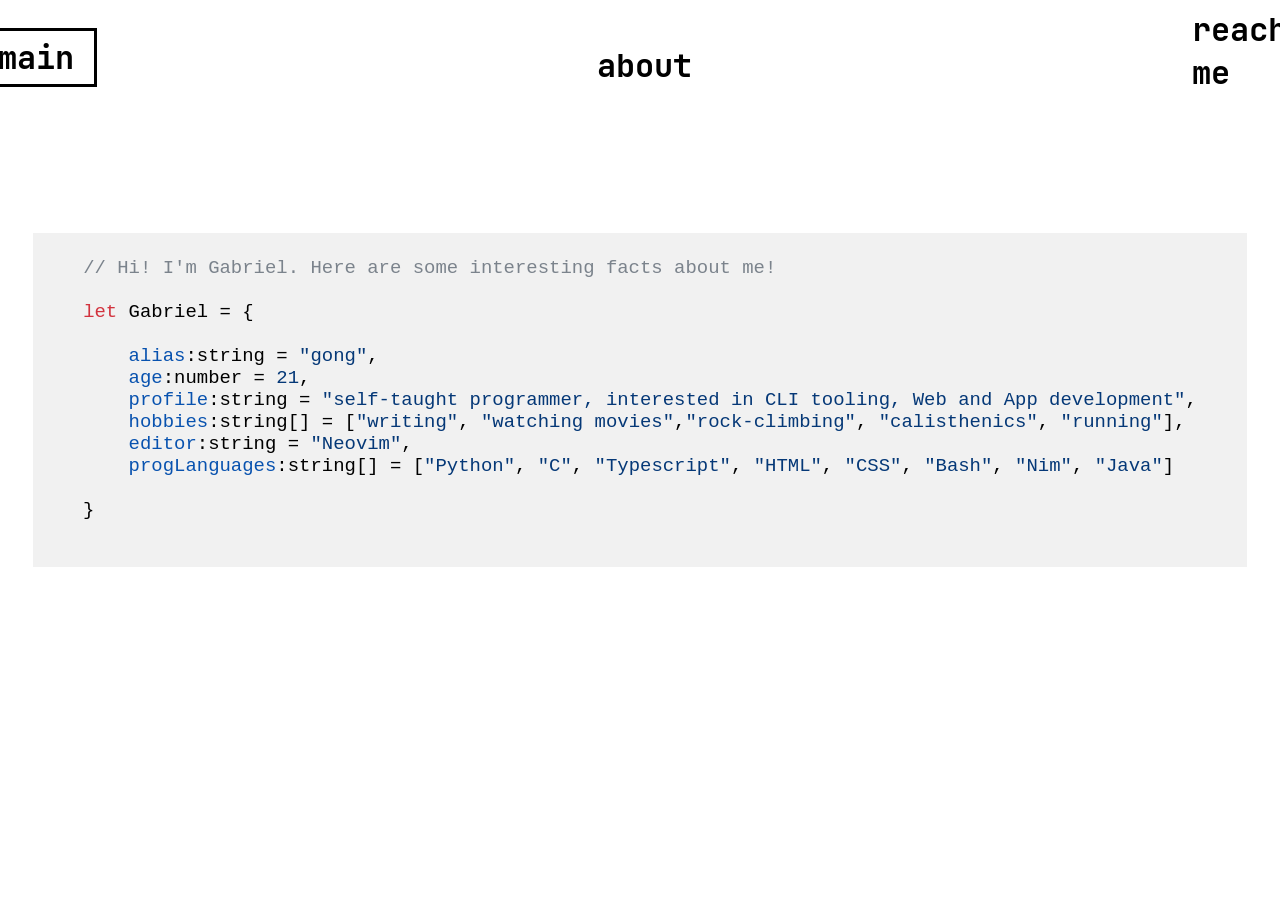
<file: archive/personal-site-v1/index.html>
<!-- main page on webpage startup -->

<!doctype html>
<html>
    <head>
        <meta charset="utf-8"/>
        <meta name="viewport" content="width=device-width, initial-scale=1.0"> <!-- indicates how mobile devices should render the web page -->
        <title>~/gong</title>
        <link href="css/main.css" rel="stylesheet"/>
    </head>
    <body>
        <div class="container">
            <h1 id="mainLink" class="item-mainLink"><a href="index.html">main</a><h1>
            <h1 id="aboutLink" class="item-aboutLink"><a href="about.html">about</a></h1>
            <h1 id="contactLink" class="item-contactLink"><a href="contact.html">reach-me</h1>
        </div>
        <div class="mainContainer">
            <div class="item-codeBlock">
                <pre>
    <span class="comments">// Hi! I'm Gabriel. Here are some interesting facts about me!</span>

    <span class="reserved-word">let</span> Gabriel = {

        <span class="user-defined">alias</span>:string = <span class="user-defined-values">"gong"</span>,
        <span class="user-defined">age</span>:number = <span class="user-defined-values">21</span>,
        <span class="user-defined">profile</span>:string = <span class="user-defined-values">"self-taught programmer, interested in CLI tooling, Web and App development"</span>,    
        <span class="user-defined">hobbies</span>:string[] = [<span class="user-defined-values">"writing"</span>, <span class="user-defined-values">"watching movies"</span>,<span class="user-defined-values">"rock-climbing"</span>, <span class="user-defined-values">"calisthenics"</span>, <span class="user-defined-values">"running"</span>],   
        <span class="user-defined">editor</span>:string = <span class="user-defined-values">"Neovim"</span>,   
        <span class="user-defined">progLanguages</span>:string[] = [<span class="user-defined-values">"Python"</span>, <span class="user-defined-values">"C"</span>, <span class="user-defined-values">"Typescript"</span>, <span class="user-defined-values">"HTML"</span>, <span class="user-defined-values">"CSS"</span>, <span class="user-defined-values">"Bash"</span>, <span class="user-defined-values">"Nim"</span>, <span class="user-defined-values">"Java"</span>]   

    }
                </pre>
            </div>
        </div>
    </body>
    <script src="ts/main.js"></script>
</html>
</file>
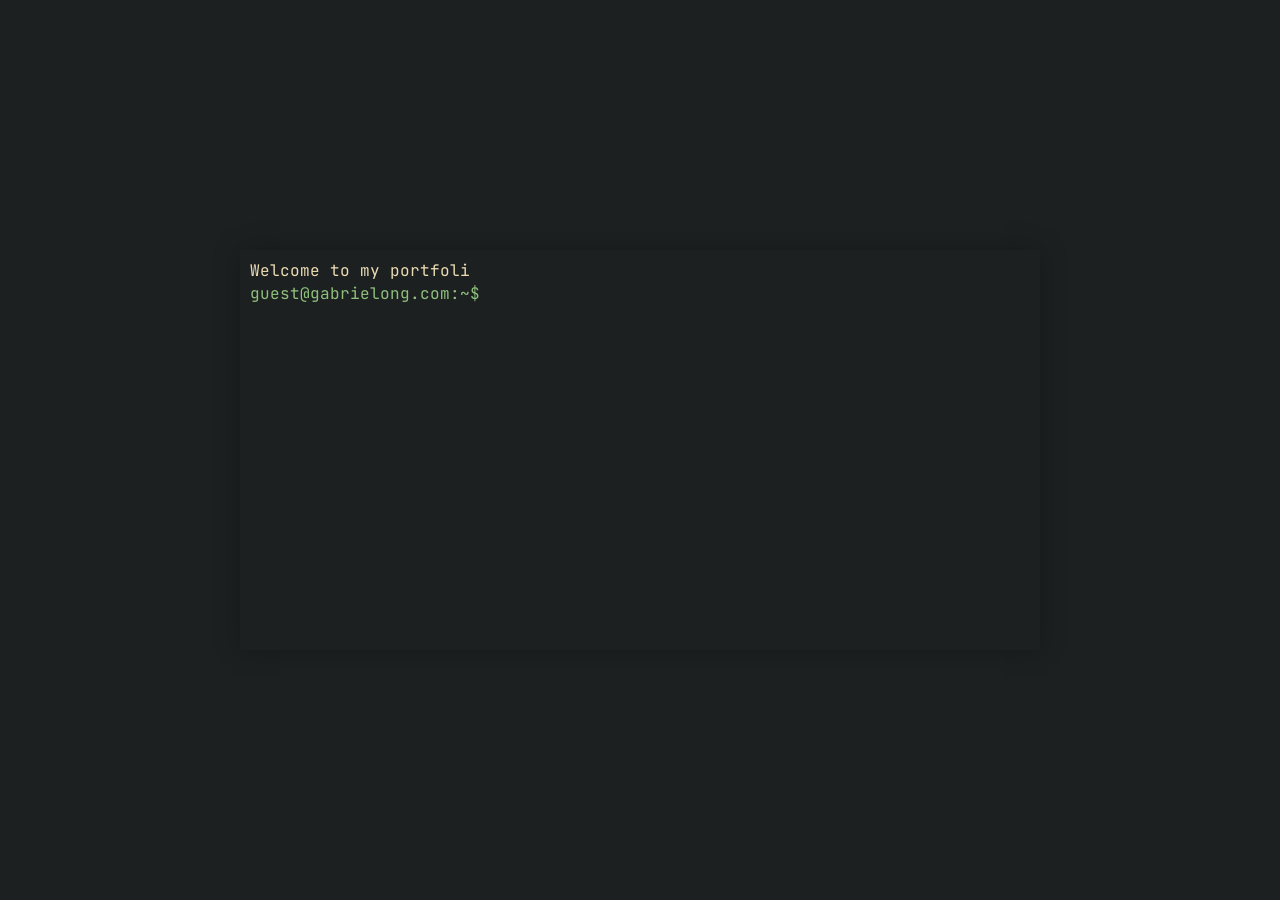
<file: archive/personal-site-v10/index.html>
<!DOCTYPE html>
<html lang="en">
<head>
    <meta charset="UTF-8">
    <meta name="viewport" content="width=device-width, initial-scale=1.0">
    <title>GABRIEL ONG</title>
    <link rel="preconnect" href="https://fonts.googleapis.com">
    <link rel="preconnect" href="https://fonts.gstatic.com" crossorigin>
    <link href="https://fonts.googleapis.com/css2?family=JetBrains+Mono&display=swap" rel="stylesheet">
    <link rel="stylesheet" href="style.css">
    <link rel="shortcut icon" href="./asset/blob.ico" type="image/x-icon">
</head>
<body>
    <div id="terminal">
        <div id="output"></div>
        <div class="prompt-line">
            <span class="prompt">guest@gabrielong.com:~$</span>
            <input type="text" id="command-input" autofocus>
        </div>
    </div>
    <script src="script.js"></script>
</body>
</html>
</file>
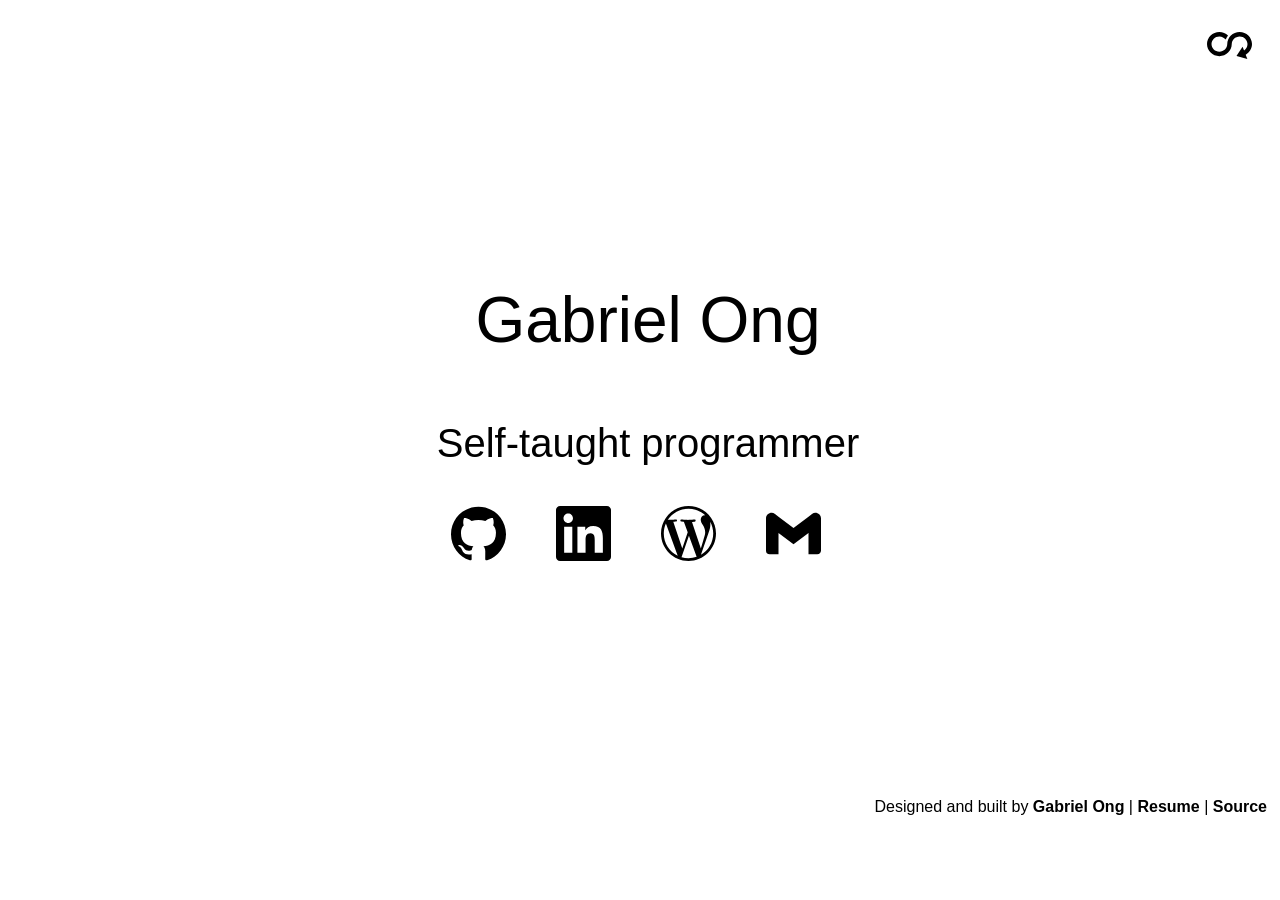
<file: archive/personal-site-v2/index.html>
<!doctype HTML>
<html>
    <head>
        <title>Gabriel Ong</title>
        <link rel="stylesheet" href="main.css"/>
        <!-- get better HTML webpage favicon! -->
        <link rel="icon" type="image/x-icon" href="assets/turboGranny.png"/>
    </head>
    <body id="mainBody" class="lightMode">
        <div class="container-navbar">
            <div class="lightDarkMode">
                <img id="infinityButton" src="assets/infinity.svg" height="45px"/>
            </div>
        </div>
        <div class="container-overall">
            <div>
                <p id="my-name" class="header" data-alt-text="ガブリエル・オン">Gabriel Ong</p>
                <p id="my-description" class="description" data-alt-text="独学情報科学" onmouseover="changeDescription()" onmouseout="resetDescription()">Self-taught programmer</p>
            </div>
            <div class="container-main">
                <div class="item-github">
                    <a href="https://github.com/gongahkia"><img id="githubImg" src="assets/github.svg" height="55px"/></a>
                </div>
                <div class="item-linkedin">
                    <a href="https://www.linkedin.com/in/gabriel-zmong/"><img id="linkedinImg" src="assets/linkedin.svg" height="55px"/></a>
                </div>
                <div class="item-wordpress">
                    <a href="https://gongzm.wordpress.com"><img id="wordpressImg" src="assets/wordpress.svg" height=55px"/></a>
                </div>
                <div class="item-email">
                    <a href="mailto:gabrielzmong@gmail.com?subject=general%20enquiry"><img id="gmailImg" src="assets/gmail.svg" height="55px"/></a>
                </div>
            </div>
        </div>
        <div class="container-footer">
            <div class="credits">
                <p><a href="" id="my-japanese-is-bad" data-alt-text="">Designed and built by </a><b><a href="https://gongahkia.github.io/" id="my-credits-name" data-alt-text="ゴング">Gabriel Ong</a></b><a href="" id="my-japanese-is-good" data-alt-text="製"></a> | <b><a href="resume/gong-resume.pdf" id="my-credits-resume" data-alt-text="履歴書">Resume</a></b> | <b><a href="https://github.com/gongahkia/v2-personal-site" id="my-credits-github" data-alt-text="コード">Source</a></b></p>
            </div>
        </div>
    </body>
    <script src="ts/app.js"></script>
</html>
</file>
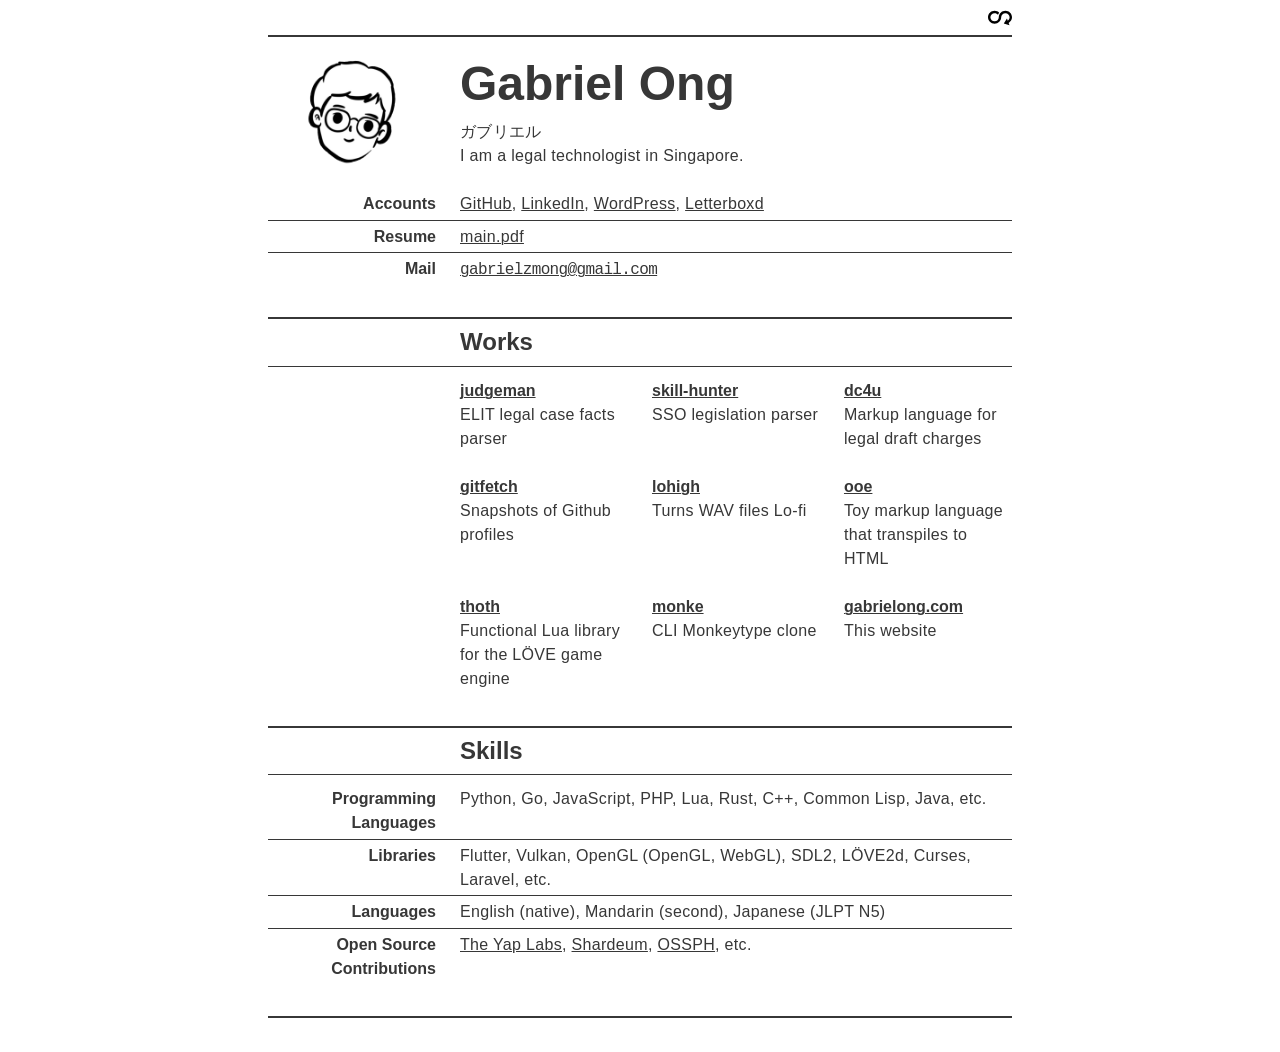
<file: archive/personal-site-v3/index.html>
<!-- 
font reference
  for the day when the referenced font url breaks
  https://github.com/kittykatattack/test/tree/master/fonts 
-->

<!-- document start -->

<!DOCTYPE html>
<html lang="en">
<head>
  <meta charset="utf-8">
  <meta name="description" content="Gabriel Ong is a legal technologist in Singapore">
  <meta name="viewport" content="width=device-width, initial-scale=1">
  <link preload="stylesheet" href="style.css" as="style">
  <link rel="stylesheet" href="style.css">
  <link rel="preload" href="https://res.hajimehoshi.com/fonts/SuisseIntl-Regular-WebXL.woff2" as="font" crossorigin="anonymous">
  <style>.thin-space:after{content:"\2006"}</style>
  <script src="script.js" defer></script>
  <title>gabrielong.com</title>
</head>
<body>

  <input type="button" id="dark-mode">
  <label for="dark-mode" id="">
    <img id="infinityButton" src="asset/infinity.svg" height="24" viewbox="0 -960 960 960" width="24"/>
  </label>

<!-- start of actual website -->

  <main>
    <article class="overallArticleTags">

    <!-- profile header -->

      <section class="title">
        <header>
          <h1>Gabriel Ong</h1>
          <p>ガブリエル</p>
          <p>I am a legal technologist in Singapore.</p>
        </header>
        <aside>
          <figure>
            <img src="asset/gong1.png" width="115" height="115" alt="Gabriel Ong" id="gongImage">
          </figure>
        </aside>
        <dl>
          <dt>Accounts</dt>
          <dd>
            <a href="https://github.com/gongahkia">GitHub</a>,
            <a href="https://www.linkedin.com/in/gabriel-zmong/">LinkedIn</a>,
            <a href="https://gongzm.wordpress.com/">WordPress</a>,
            <a href="https://letterboxd.com/gongtalksfilm/">Letterboxd</a>
          </dd>
          <dt>Resume</dt>
          <dd>
            <a href="https://github.com/gongahkia/resume/blob/main/output/main.pdf">main.pdf</a>
          </dd>
          <dt>Mail</dt>
          <dd>
            <a href="mailto:gabrielzmong@gmail.com"><code>gabrielzmong@gmail.com</code></a>
          </dd>
        </dl>
      </section>

    <!-- works (update as needed) -->

      <section class="works">
        <h2>Works</h2>
        <div class="grid-container">
          <div class="grid-item-1">
            <h3><a href="https://github.com/gongahkia/judgeman">judgeman</a></h3>
            <p>ELIT legal case facts parser</p>
          </div>
          <div class="grid-item-1">
            <h3><a href="https://github.com/gongahkia/skill-hunter">skill-hunter</a></h3>
            <p>SSO legislation parser</p>
          </div>
          <div class="grid-item-1">
            <h3><a href="https://github.com/gongahkia/dc4u">dc4u</a></h3>
            <p>Markup language for legal draft charges</p>
          </div>
          <div class="grid-item-1">
            <h3><a href="https://github.com/gongahkia/gitfetch">gitfetch</a></h3>
            <p>Snapshots of Github profiles</p>
          </div>
          <div class="grid-item-1">
            <h3><a href="https://github.com/gongahkia/lohigh">lohigh</a></h3>
            <p>Turns WAV files Lo-fi</p>
          </div>
          <div class="grid-item-1">
            <h3><a href="https://github.com/gongahkia/ooe">ooe</a></h3>
            <p>Toy markup language that transpiles to HTML</p>
          </div>
          <div class="grid-item-1">
            <h3><a href="https://github.com/gongahkia/thoth">thoth</a></h3>
            <p>Functional Lua library for the LÖVE game engine</p>
          </div>
          <div class="grid-item-1">
            <h3><a href="https://github.com/gongahkia/monke">monke</a></h3>
            <p>CLI Monkeytype clone</p>
          </div>
          <div class="grid-item-1">
            <h3><a href="https://github.com/gongahkia/gabrielong.com">gabrielong.com</a></h3>
            <p>This website</p>
          </div>
        </div>
      </section>

    <!-- skills -->

      <section class="skills">
        <h2>Skills</h2>
        <dl>
          <dt>Programming Languages</dt>
          <dd>
            Python, Go, JavaScript, PHP, Lua, Rust, C++, Common Lisp, Java, etc.
          </dd>
          <dt>Libraries</dt>
          <dd>
            Flutter, Vulkan, OpenGL (OpenGL, WebGL), SDL2, LÖVE2d, Curses, Laravel, etc.
          </dd>
          <dt>Languages</dt>
          <dd>
            English (native), Mandarin (second), Japanese (JLPT N5)
          </dd>
          <dt>Open Source Contributions</dt>
          <dd>
            <a href="https://github.com/The-Yap-Labs">The Yap Labs</a>, 
            <a href="https://github.com/shardeum/shardeum-docs">Shardeum</a>, 
            <a href="https://github.com/OSSPhilippines/personal-well-being-dashboard">OSSPH</a>, 
            etc.
          </dd>
        </dl>
      </section>

    </article>
  </main>
</body>
</html>
</file>
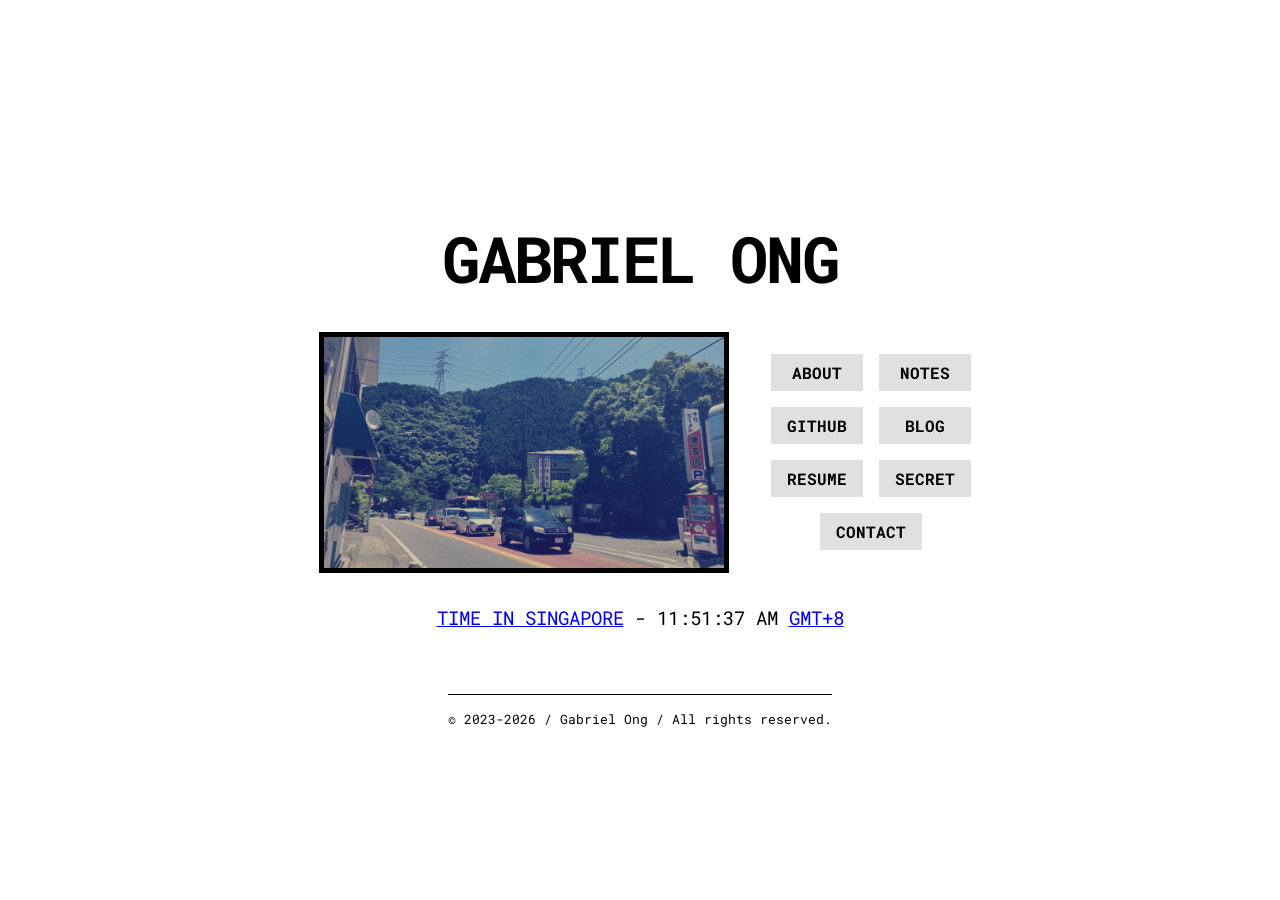
<file: archive/personal-site-v4/index.html>
<!DOCTYPE html>
<html lang="en">
<head>
  <meta charset="utf-8">
  <meta name="description" content="Gabriel Ong is a legal technologist in Singapore">
  <meta name="viewport" content="width=device-width, initial-scale=1">
  <title>GABRIEL ONG</title>
  <link rel="shortcut icon" href="./asset/icon/blob.ico" type="image/x-icon">
  <link rel="stylesheet" href="styles.css">
  <script src="script.js" defer></script>
</head>
<body>
  <div class="container vertical-center">
    <h1>GABRIEL ONG</h1>
    <div class="content-wrapper">
      <div class="image-links-container">
        <img src="./asset/place/mitake.jpg" alt="Gabriel Ong" id="profile-image">
        <div id="links">
          <a href="about.html">about</a>
          <a href="https://github.com/gongahkia/personal-wiki" target="_blank">notes</a>
          <a href="https://github.com/gongahkia" target="_blank">github</a>
          <a href="https://gongzm.wordpress.com/" target="_blank">blog</a>
          <a href="https://github.com/gongahkia/resume/blob/main/output/main.pdf" target="_blank">resume</a>
          <a href="secret.html">secret</a>
          <a href="contact.html">contact</a>
        </div>
      </div>
    </div>
    <p id="timezone">
      <a href="https://24timezones.com/world_directory/current_singapore_time.php" target="_blank">TIME IN SINGAPORE</a> - 
      <span id="time">0:00 PM</span>
      <a href="https://24timezones.com/time-zone/gmt+8" target="_blank">GMT+8</a>
    </p>
    <footer>
      <p>© 2023-<span id="current-year"></span> / Gabriel Ong / All rights reserved.</p>
    </footer>
  </div>
  <script src="script.js"></script>
</body>
</html>
</file>
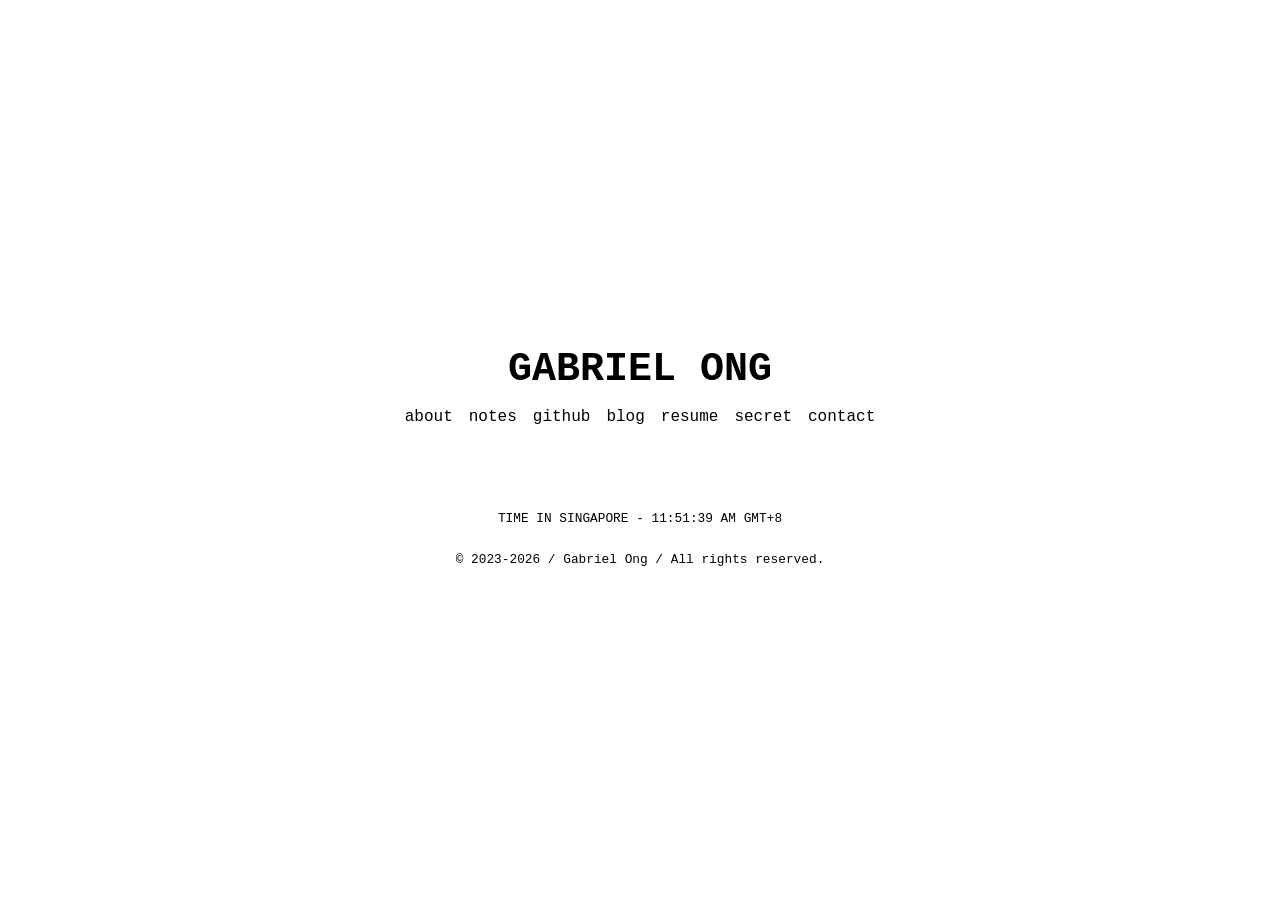
<file: archive/personal-site-v6/index.html>
<!DOCTYPE html>
<html lang="en">
<head>
    <meta charset="UTF-8">
    <meta name="description" content="Gabriel Ong is a legal technologist in Singapore">
    <meta name="viewport" content="width=device-width, initial-scale=1.0">
    <title>GABRIEL ONG</title>
    <link rel="shortcut icon" href="./asset/icon/blob.ico" type="image/x-icon">
    <link rel="stylesheet" href="styles.css">
    <script src="script.js" defer></script>
</head>
<body>
    <main>
        <div id="ascii-world"></div>
        <div id="content">
            <h1 id="title">GABRIEL ONG</h1>
            <nav id="navigation">
                <button data-page="about">about</button>
                <a href="https://github.com/gongahkia/personal-wiki" target="_blank">notes</a>
                <a href="https://github.com/gongahkia" target="_blank">github</a>
                <a href="https://gongzm.wordpress.com/" target="_blank">blog</a>
                <a href="https://github.com/gongahkia/resume/blob/main/output/main.pdf" target="_blank">resume</a>
                <button data-page="secret">secret</button>
                <button data-page="contact">contact</button>
            </nav>
            <div id="page-content"></div>
            <p id="time-display">
                <a href="https://24timezones.com/world_directory/current_singapore_time.php" target="_blank">
                    TIME IN SINGAPORE
                </a> - 
                <span id="current-time"></span>
                <a href="https://24timezones.com/time-zone/gmt+8" target="_blank">GMT+8</a>
            </p>
            <footer>
                <p>© 2023-<span id="current-year"></span> / Gabriel Ong / All rights reserved.</p>
            </footer>
        </div>
    </main>
</body>
</html>
</file>
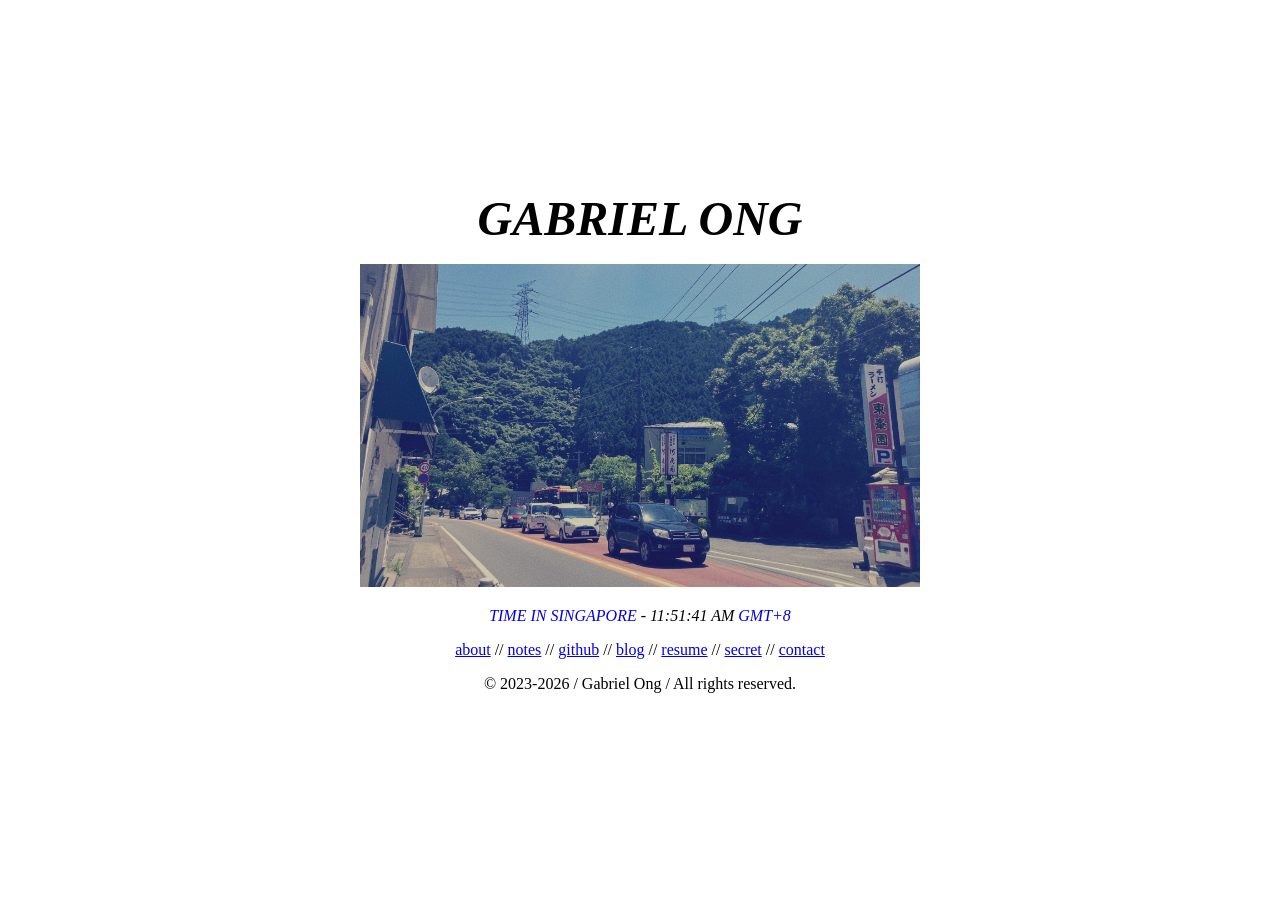
<file: archive/personal-site-v8/index.html>
<!DOCTYPE html>
<html lang="en">
<head>
  <meta charset="utf-8">
  <meta name="description" content="Gabriel Ong is a legal technologist in Singapore">
  <meta name="viewport" content="width=device-width, initial-scale=1">
  <title>GABRIEL ONG</title>
  <link rel="shortcut icon" href="./asset/icon/blob.ico" type="image/x-icon">
  <link rel="stylesheet" href="styles.css">
  <script src="script.js" defer></script>
</head>
<body>
  <div class="content">
    <h1>GABRIEL ONG</h1>
    <p>
      <img src="./asset/place/mitake.jpg" alt="Gabriel Ong" id="profile-image">
    </p>
    <p id="timezone">
      <i>
        <a href="https://24timezones.com/world_directory/current_singapore_time.php">TIME IN SINGAPORE</a> - 
        <span id="time">0:00 PM</span>
        <a href="https://24timezones.com/time-zone/gmt+8">GMT+8</a>
      </i>
    </p>
    <p id="links">
      <a href="about.html">about</a> //
      <a href="https://github.com/gongahkia/personal-wiki">notes</a> //
      <a href="https://github.com/gongahkia">github</a> // 
      <a href="https://gongzm.wordpress.com/">blog</a> // 
      <a href="https://github.com/gongahkia/resume/blob/main/output/main.pdf">resume</a> // 
      <a href="secret.html">secret</a> // 
      <a href="contact.html">contact</a>
    </p>
  <footer>
    <p>© 2023-<span id="current-year"></span> / Gabriel Ong / All rights reserved.</p>
  </footer>
  </div>
</body>
</html>
</file>
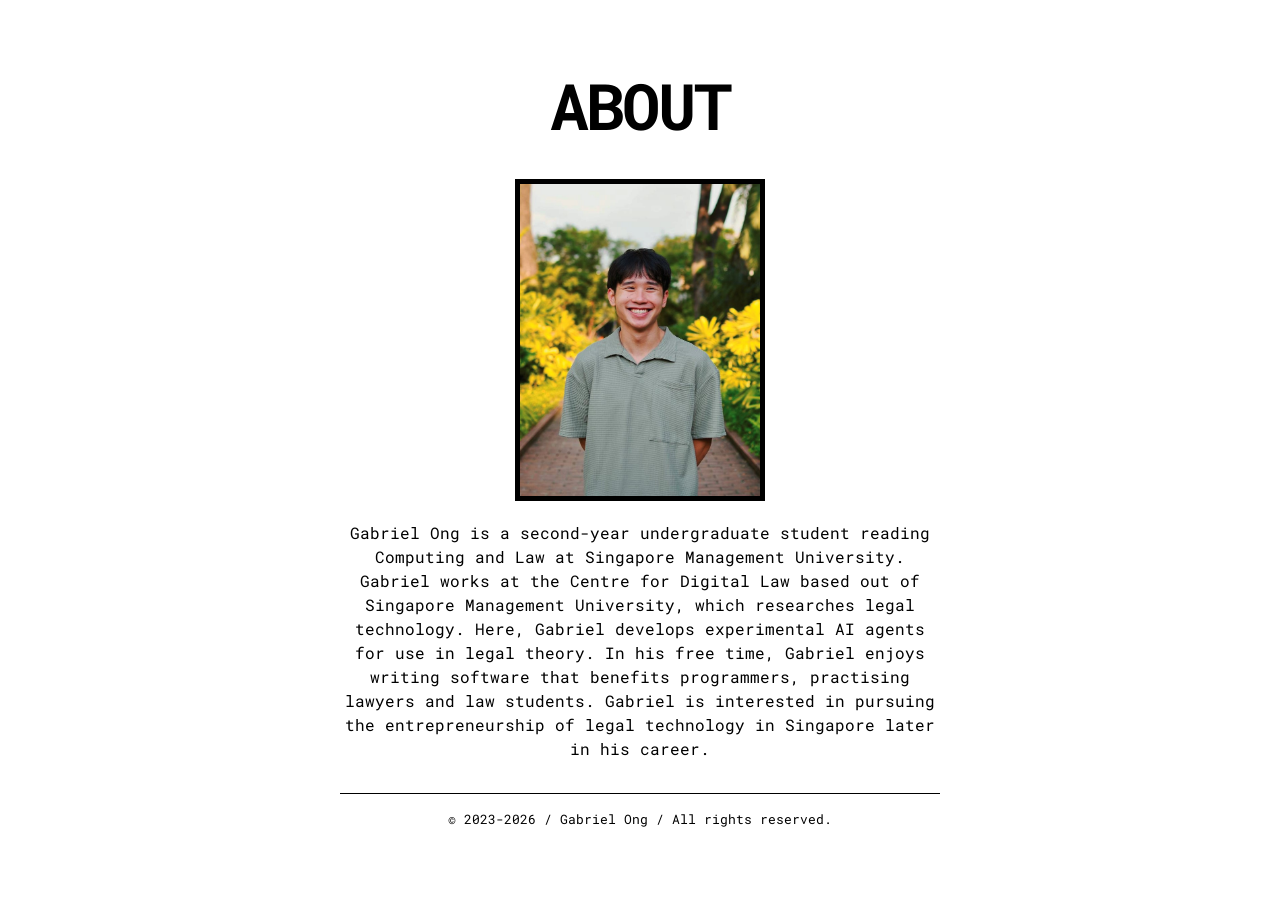
<file: archive/personal-site-v4/about.html>
<!DOCTYPE html>
<html lang="en">
<head>
    <meta charset="utf-8">
    <meta name="viewport" content="width=device-width, initial-scale=1">
    <title>about</title>
    <link rel="shortcut icon" href="./asset/icon/blob.ico" type="image/x-icon">
    <link rel="stylesheet" href="styles.css">
    <style>
        body {
            position: relative;
            margin: 0;
            padding: 0;
            height: 100vh;
            display: flex;
            justify-content: center;
            align-items: center;
            text-align: center;
        }
        .container {
            max-width: 600px;
            padding: 20px;
            text-align: center; 
            background-color: #fff;
        }
        .content-wrapper {
            text-align: left; 
        }
        #profile-image {
            width: 100%;
            max-width: 240px;
            height: auto;
            display: block;
            margin: 0 auto 20px;
        }
        p {
            line-height: 1.5;
            font-size: 1em;
            margin-top: 0;
        }
        footer {
          text-align: center;
        }
        @media (max-width: 768px) {
            .container {
                padding: 0 10px;
            }
            #profile-image {
                max-width: 45%;
            }
            p {
                font-size: 0.9em;
            }
        }
    </style>
    <script src="script.js" defer></script>
</head>
<body>
  <div class="container">
    <h1>ABOUT</h1>
    <img src="./asset/profile/nov_2024.jpg" alt="photo of Gabriel Ong" id="profile-image">
    <div class="content-wrapper">
    <p>
      Gabriel Ong is a second-year undergraduate student reading Computing and
      Law at Singapore Management University.

      Gabriel works at the Centre for Digital Law
      based out of Singapore Management University, which researches
      legal technology. Here, Gabriel develops experimental AI agents 
      for use in legal theory. 

      In his free time, Gabriel enjoys writing software that benefits
      programmers, practising lawyers and law students.

      Gabriel is interested in pursuing the entrepreneurship of
      legal technology in Singapore later in his career.
    </p>
    </div>
    <footer>
      <p>© 2023-<span id="current-year"></span> / Gabriel Ong / All rights reserved.</p>
    </footer>
  </div>
</body>
</html>
</file>
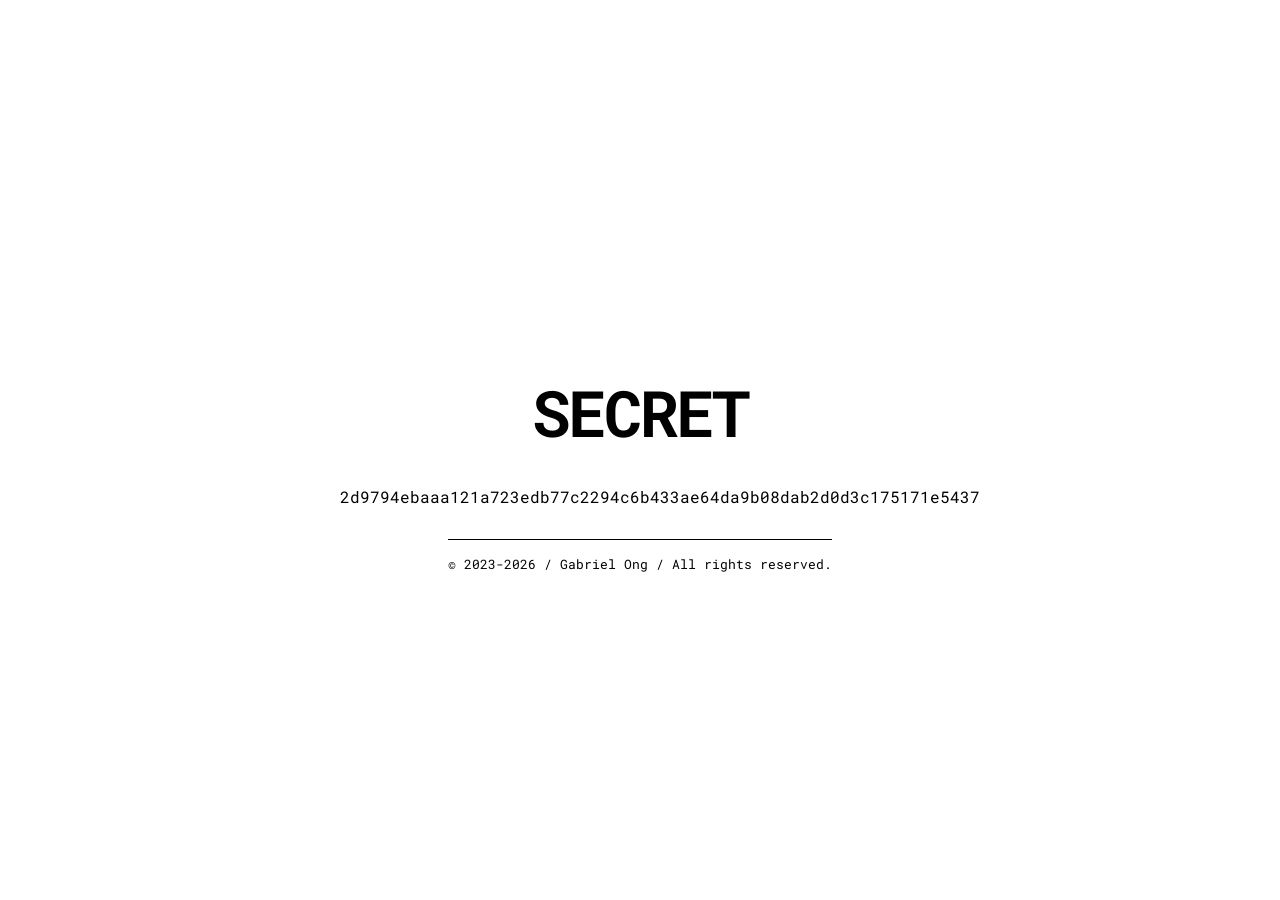
<file: archive/personal-site-v4/secret.html>
<!DOCTYPE html>
<html lang="en">
<head>
    <meta charset="utf-8">
    <meta name="viewport" content="width=device-width, initial-scale=1">
    <title>secret</title>
    <link rel="shortcut icon" href="./asset/icon/blob.ico" type="image/x-icon">
    <link rel="stylesheet" href="styles.css">
    <script src="script.js" defer></script>
</head>
<body>
  <div class="container vertical-center">
    <h1>SECRET</h1>
    <p id="secret">Hash.</p>
    <footer>
      <p>© 2023-<span id="current-year"></span> / Gabriel Ong / All rights reserved.</p>
    </footer>
  </div>
</body>
</html>
</file>
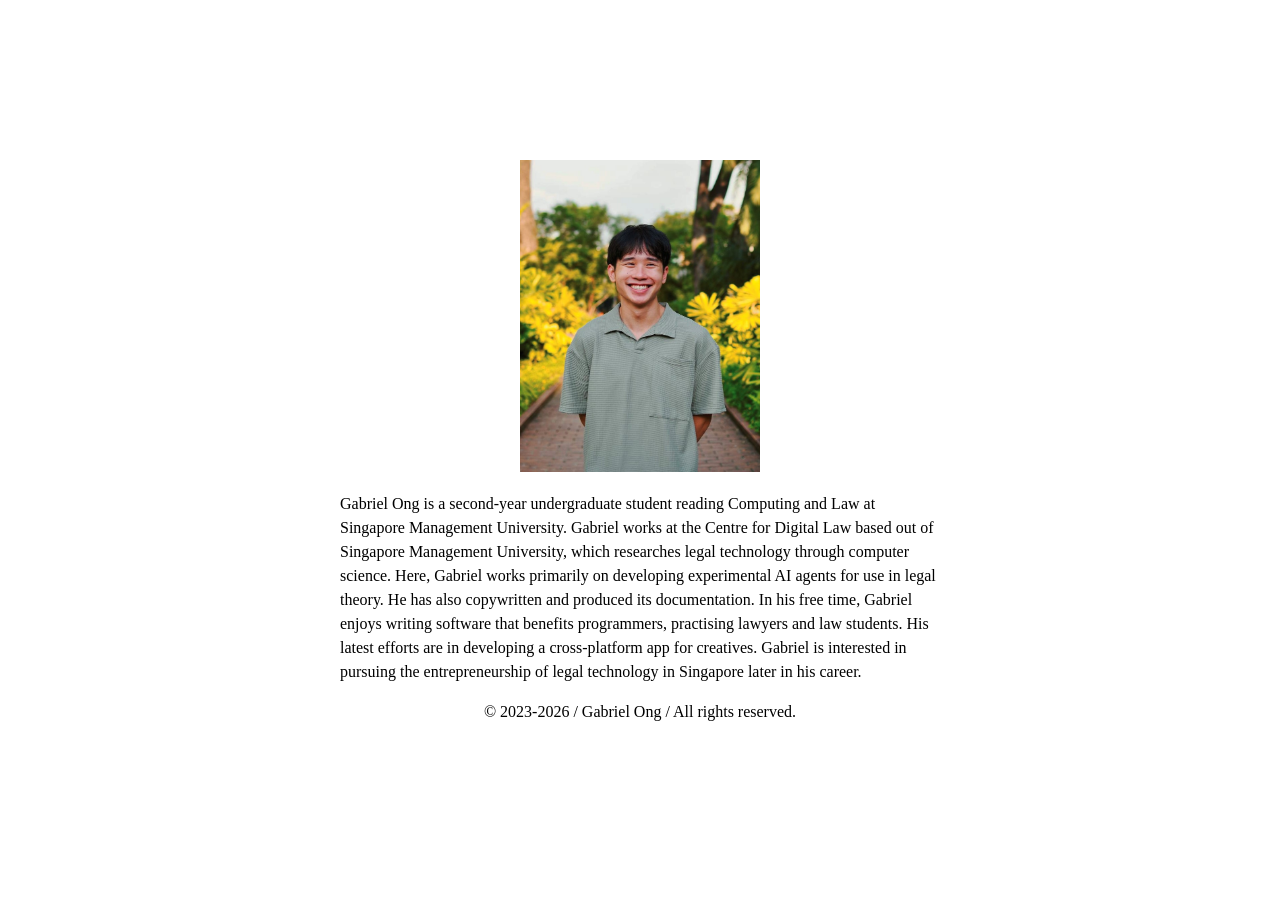
<file: archive/personal-site-v8/about.html>
<!DOCTYPE html>
<html lang="en">
<head>
    <meta charset="utf-8">
    <meta name="viewport" content="width=device-width, initial-scale=1">
    <title>about</title>
    <link rel="shortcut icon" href="./asset/icon/blob.ico" type="image/x-icon">
    <style>
        body {
            position: relative;
            margin: 0;
            padding: 0;
            height: 100vh;
            display: flex;
            justify-content: center;
            align-items: center;
            text-align: center;
        }
        .content {
            max-width: 600px; 
            padding: 0 20px; 
            text-align: left; 
        }
        #profile-photo {
            width: 100%; 
            max-width: 240px; 
            height: auto; 
            display: block; 
            margin: 0 auto 20px; 
        }
        p {
            line-height: 1.5;
            font-size: 1em; 
            margin-top: 0;
        }
        @media (max-width: 768px) {
            .content {
                padding: 0 10px; 
            }
            #profile-photo {
                max-width: 45%; 
            }
            p {
                font-size: 0.9em; 
            }
        }
    </style>
    <script src="script.js" defer></script>
</head>
<body>
    <div class="content">
        <img src="./asset/profile/nov_2024.jpg" alt="photo of Gabriel Ong" id="profile-photo">
        <p>
          Gabriel Ong is a second-year undergraduate student reading Computing and 
          Law at Singapore Management University. 

          Gabriel works at the Centre for Digital Law 
          based out of Singapore Management University, which researches
          legal technology through computer science. Here, Gabriel works primarily 
          on developing experimental AI agents for use in legal theory. He has also 
          copywritten and produced its documentation.

          In his free time, Gabriel enjoys writing software that benefits 
          programmers, practising lawyers and law students. His latest efforts 
          are in developing a cross-platform app for creatives.

          Gabriel is interested in pursuing the entrepreneurship of 
          legal technology in Singapore later in his career.
        </p>
        <p align="center">© 2023-<span id="current-year"></span> / Gabriel Ong / All rights reserved.</p>
    </div>
</body>
</html>
</file>
<file: archive/personal-site-v1/css/main.css>
/* custom imported font with ligatures automatically enabled*/
@font-face {
    font-family: "JetBrainsMono";
    src: url("../fonts/JetBrainsMono-Bold.woff2") format("woff2"),
         url("../fonts/JetBrainsMono-Thin.woff2") format("woff2"),
         url("../fonts/JetBrainsMono-Light.woff2") format("woff2"),
         url("../fonts/JetBrainsMono-Italic.woff2") format("woff2"),
         url("../fonts/JetBrainsMono-Medium.woff2") format("woff2"),
         url("../fonts/JetBrainsMono-Regular.woff2") format("woff2"),
         url("../fonts/JetBrainsMono-SemiBold.woff2") format("woff2"),
         url("../fonts/JetBrainsMono-ExtraBold.woff2") format("woff2"),
         url("../fonts/JetBrainsMono-BoldItalic.woff2") format("woff2"),
         url("../fonts/JetBrainsMono-ExtraLight.woff2") format("woff2"),
         url("../fonts/JetBrainsMono-ExtraBoldItalic.woff2") format("woff2"),
         url("../fonts/JetBrainsMono-ExtraLightItalic.woff2") format("woff2"),
         url("../fonts/JetBrainsMono-LightItalic.woff2") format("woff2"),
         url("../fonts/JetBrainsMono-MediumItalic.woff2") format("woff2"),
         url("../fonts/JetBrainsMono-SemiBoldItalic.woff2") format("woff2"),
         url("../fonts/JetBrainsMono-ThinItalic.woff2") format("woff2"),
}

/* proper CSS styling */
body {
    font-family: "JetBrainsMono", sans-serif;
}

/* CSS Block */

.mainContainer {
    display:flex;
    justify-content:center;
    margin-top:125px;
}

.item-codeBlock {
    display:block;
    font-size:1.185rem;
    padding:5px;
    background-color:#f1f1f1;

    animation-name:codeBlockOnStartup;
    animation-timing-function:ease;
    animation-duration:1.5s;
    animation-delay:0s;
    animation-iteration-count:1;
    animation-direction:normal;
    animation-fill-mode:none;
}

/* CSS flexbox */
.container {
    display:flex;
    justify-content:center;
    height:100px;
}

.item-mainLink, .item-aboutLink, .item-contactLink {
    margin-top:auto;
    margin-left:250px;
    margin-right:250px;
    font-size:2rem;

    transition-property:transform;
    transition-duration:0.3s;
    transition-timing-function:ease-in-out;
    transition-delay:0s;

    animation-name:linksOnStartup;
    animation-timing-function:ease;
    animation-delay:0s;
    animation-iteration-count:1;
    animation-direction:normal;
    animation-fill-mode:none;
}

.item-mainLink {
    animation-duration:1.5s;
}

.item-aboutLink {
    animation-duration:1.8s;
}

.item-contactLink {
    animation-duration:2.1s;
}

/* General link styling */
a {
    color:black;
}

a:link {
    text-decoration:none;
}

a.visited {
    text-decoration:none;
}

a.active {
    text-decoration:none;
}

.aboutContainer {
    display:flex;
    margin-top:12px;
    margin-left:255px;
}

#dynamicGithubRepoContainer {
    display:flex;
    margin-top:12px;
    margin-right:70px;
    justify-content:center; 
}

.reachMeContainer {
    display:flex;
    margin-top:12px;
    margin-left:255px;
}

.wordpressContainer {
    display:flex;
    margin-top:20px;
    margin-right:70px;
    justify-content:center; 
}

.githubContainer {
    display:flex;
    margin-top:12px;
    margin-right:70px;
    justify-content:center; 
}

.linkedinContainer {
    display:flex;
    margin-top:12px;
    margin-right:70px;
    justify-content:center; 
}

.letterboxdContainer {
    display:flex;
    margin-top:12px;
    margin-right:70px;
    justify-content:center; 
}

.emailContainer {
    display:flex;
    margin-top:20px;
    margin-right:70px;
    justify-content:center; 
}

.telegramContainer {
    display:flex;
    margin-top:12px;
    margin-right:70px;
    justify-content:center; 

}

.item-aboutHeader {
    display:block;
    font-size:1.3rem;
    padding:5px;

    animation-name:codeBlockOnStartup;
    animation-timing-function:ease;
    animation-duration:1.5s;
    animation-delay:0s;
    animation-iteration-count:1;
    animation-direction:normal;
    animation-fill-mode:none;
}

.item-wordpressDesc {
    display:inline-block;
    font-size:1.5rem;
    padding:5px;
    line-height:55px;
    height:110px;
    width:300px;
    border:solid;
    text-align:center;

    animation-name:codeBlockOnStartup;
    animation-timing-function:ease;
    animation-duration:2.2s;
    animation-delay:0s;
    animation-iteration-count:1;
    animation-direction:normal;
    animation-fill-mode:none;
}

.item-githubDesc {
    display:inline-block;
    font-size:1.5rem;
    padding:5px;
    line-height:55px;
    height:110px;
    width:300px;
    border:solid;
    text-align:center;

    animation-name:codeBlockOnStartup;
    animation-timing-function:ease;
    animation-duration:2.5s;
    animation-delay:0s;
    animation-iteration-count:1;
    animation-direction:normal;
    animation-fill-mode:none;
}

.item-linkedinDesc {
    display:inline-block;
    font-size:1.5rem;
    padding:5px;
    line-height:55px;
    height:110px;
    width:300px;
    border:solid;
    text-align:center;

    animation-name:codeBlockOnStartup;
    animation-timing-function:ease;
    animation-duration:2.8s;
    animation-delay:0s;
    animation-iteration-count:1;
    animation-direction:normal;
    animation-fill-mode:none;
}

.item-letterboxdDesc {
    display:inline-block;
    font-size:1.5rem;
    padding:5px;
    line-height:55px;
    height:110px;
    width:300px;
    border:solid;
    text-align:center;

    animation-name:codeBlockOnStartup;
    animation-timing-function:ease;
    animation-duration:3.1s;
    animation-delay:0s;
    animation-iteration-count:1;
    animation-direction:normal;
    animation-fill-mode:none;
}

.item-emailDesc {
    display:inline-block;
    font-size:1.5rem;
    padding:5px;
    line-height:55px;
    height:110px;
    width:300px;
    border:solid;
    text-align:center;

    animation-name:codeBlockOnStartup;
    animation-timing-function:ease;
    animation-duration:2.2s;
    animation-delay:0s;
    animation-iteration-count:1;
    animation-direction:normal;
    animation-fill-mode:none;
}

.item-telegramDesc {
    display:inline-block;
    font-size:1.5rem;
    padding:5px;
    line-height:55px;
    height:110px;
    width:300px;
    border:solid;
    text-align:center;

    animation-name:codeBlockOnStartup;
    animation-timing-function:ease;
    animation-duration:2.5s;
    animation-delay:0s;
    animation-iteration-count:1;
    animation-direction:normal;
    animation-fill-mode:none;
}

/* add logic to allow elements to enter while scrolling later */
.item-wordpressImage {
    display:inline-block;
    border:solid;
    width:350px;
    height:120px;
    text-align:center;

    transition-property:transform;
    transition-duration:0.3s;
    transition-timing-function:ease-in-out;
    transition-delay:0s;

    animation-name:imageBlockOnStartup;
    animation-timing-function:ease;
    animation-duration:2.2s;
    animation-delay:0s;
    animation-iteration-count:1;
    animation-direction:normal;
    animation-fill-mode:none;
}

.item-githubImage {
    display:inline-block;
    border:solid;
    width:350px;
    height:120px;
    text-align:center;

    transition-property:transform;
    transition-duration:0.3s;
    transition-timing-function:ease-in-out;
    transition-delay:0s;

    animation-name:imageBlockOnStartup;
    animation-timing-function:ease;
    animation-duration:2.5s;
    animation-delay:0s;
    animation-iteration-count:1;
    animation-direction:normal;
    animation-fill-mode:none;
}

.item-linkedinImage {
    display:inline-block;
    border:solid;
    width:350px;
    height:120px;
    text-align:center;

    transition-property:transform;
    transition-duration:0.3s;
    transition-timing-function:ease-in-out;
    transition-delay:0s;

    animation-name:imageBlockOnStartup;
    animation-timing-function:ease;
    animation-duration:2.8s;
    animation-delay:0s;
    animation-iteration-count:1;
    animation-direction:normal;
    animation-fill-mode:none;
}

.item-letterboxdImage {
    display:block;
    border:solid;
    width:350px;
    height:120px;
    text-align:center;

    transition-property:transform;
    transition-duration:0.3s;
    transition-timing-function:ease-in-out;
    transition-delay:0s;

    animation-name:imageBlockOnStartup;
    animation-timing-function:ease;
    animation-duration:3.1s;
    animation-delay:0s;
    animation-iteration-count:1;
    animation-direction:normal;
    animation-fill-mode:none;
}

.item-dynamicGithubHeader {
    display:block;
    font-size:1.3rem;
    padding:5px;
    margin-top:80px;
    margin-left:255px;

    animation-name:codeBlockOnStartup;
    animation-timing-function:ease;
    animation-duration:1.5s;
    animation-delay:0s;
    animation-iteration-count:1;
    animation-direction:normal;
    animation-fill-mode:none;
}

.item-dynamicGithubInfo {
    display:block;
    font-size:1.15rem;
    padding:5px;
    height:110px;
    width:300px;
    border:solid;
    text-align:center;
    margin-left:20px;
    margin-right:20px;
    margin-bottom:200px;

    transition-property:transform;
    transition-duration:0.3s;
    transition-timing-function:ease-in-out;
    transition-delay:0s;

    animation-name:codeBlockOnStartup;
    animation-timing-function:ease;
    animation-duration:1.8s;
    animation-delay:0s;
    animation-iteration-count:1;
    animation-direction:normal;
    animation-fill-mode:none;
}

.item-reachMeHeader{
    display:block;
    font-size:1.3rem;
    padding:5px;

    animation-name:codeBlockOnStartup;
    animation-timing-function:ease;
    animation-duration:1.5s;
    animation-delay:0s;
    animation-iteration-count:1;
    animation-direction:normal;
    animation-fill-mode:none;
}

.item-emailReachMeImage {
    display:inline-block;
    border:solid;
    width:350px;
    height:120px;
    text-align:center;

    transition-property:transform;
    transition-duration:0.3s;
    transition-timing-function:ease-in-out;
    transition-delay:0s;

    animation-name:imageBlockOnStartup;
    animation-timing-function:ease;
    animation-duration:2.2s;
    animation-delay:0s;
    animation-iteration-count:1;
    animation-direction:normal;
    animation-fill-mode:none;
}

.item-telegramReachMeImage {
    display:inline-block;
    border:solid;
    width:350px;
    height:120px;
    text-align:center;

    transition-property:transform;
    transition-duration:0.3s;
    transition-timing-function:ease-in-out;
    transition-delay:0s;

    animation-name:imageBlockOnStartup;
    animation-timing-function:ease;
    animation-duration:2.5s;
    animation-delay:0s;
    animation-iteration-count:1;
    animation-direction:normal;
    animation-fill-mode:none;
}

/* Animations && Transitions */
.item-mainLink:hover, .item-aboutLink:hover, .item-contactLink:hover {
    transform:translateY(-8px);
    text-decoration:underline;
}

.item-wordpressImage:hover, .item-githubImage:hover, .item-linkedinImage:hover, .item-letterboxdImage:hover {
    transform:translateY(-8px);
}

.item-dynamicGithubInfo:hover {
    transform:translateY(-8px);
}

.item-emailReachMeImage:hover, .item-telegramReachMeImage:hover {
    transform:translateY(-8px);
}

@keyframes linksOnStartup {
    from {
        transform: translateY(-80px);
    } 
    to {
        transform: translateY(0px);
    }
}

@keyframes codeBlockOnStartup {
    from {
        transform: translateX(-700px);
    } 
    to {
        transform: translateX(0px);
    }
}

@keyframes imageBlockOnStartup {
    from {
        transform: translateX(700px);
    } 
    to {
        transform: translateX(0px);
    }
}

@keyframes gongOnStartup {
    from {
        transform: translateY(700px);
    } 
    to {
        transform: translateY(0px);
    }
}

/* Conditional formatting */
.currentFile {
    border:solid;
    padding-top:5px;
    padding-bottom:5px;
    padding-left:20px;
    padding-right:20px;
}

.break {
    flex-basis:100%;
    height:0px;
}

.gongImage {
    position:absolute;
    right:65px;
    top:500px;

    animation-name:gongOnStartup;
    animation-timing-function:ease;
    animation-duration:2.5s;
    animation-delay:0s;
    animation-iteration-count:1;
    animation-direction:normal;
    animation-fill-mode:none;
}

/* Code Block color theme */

.reserved-word {
    color:#D2333E;
}

.user-defined {
    color:#0852AF;
}

.user-defined-values {
    color:#053877;
}

.comments {
    color:#7B838C;
}
</file>
<file: archive/personal-site-v10/style.css>
body {
    background-color: #1d2021;
    color: #ebdbb2;
    font-family: 'JetBrains Mono', 'Courier New', Courier, monospace;
    font-size: 16px;
    line-height: 1.4;
    display: flex;
    justify-content: center;
    align-items: center;
    min-height: 100vh;
    margin: 0;
}

#terminal {
    width: 80ch;
    height: 25em;
    box-shadow: 0 0 25px rgba(0, 0, 0, 0.25);
    padding: 10px;
    box-sizing: border-box;
    overflow-y: auto;
}

#output {
    white-space: pre-wrap;
}

.prompt-line {
    display: flex;
    align-items: center;
}

.prompt {
    color: #8ec07c; /* Gruvbox Aqua */
    margin-right: 10px;
}

#command-input {
    background: transparent;
    border: none;
    color: #ebdbb2;
    font-family: inherit;
    font-size: inherit;
    width: 100%;
    outline: none;
}

a {
    color: #83a598; /* Gruvbox Blue */
    text-decoration: underline;
}

.command-output {
    margin-bottom: 10px;
}

.command-output h3, .command-output p {
    margin: 0;
}

.section-title {
    color: #fabd2f; /* Gruvbox Yellow */
    font-weight: bold;
    text-decoration: underline;
    margin-bottom: 10px;
}

dl {
    margin-left: 20px;
}

dt {
    color: #fe8019; /* Gruvbox Orange */
    font-weight: bold;
    width: 200px;
    float: left;
}

dd {
    margin-left: 220px;
    margin-bottom: 10px;
}
</file>
<file: archive/personal-site-v2/main.css>
body {
    font-family: 'Helvetica Neue', 'Segoe UI', Roboto, Oxygen, Ubuntu, Cantarell, 'Open Sans', sans-serif;
    color:var(--text);
    background-color: white;
    transition:background 750ms ease-in-out, color 1000ms ease-in-out;
}

.container-footer {
    display:flex;
    justify-content:flex-end;
}

.credits {
    padding:0px 5px;
    align-self:flex-end;
    font-size:1rem;
    /*margin-top:6.5%;
    border:solid;
    margin-left:auto;*/
}

.container-navbar {
    display:flex;
    justify-content:flex-end;
}

.lightDarkMode {
    padding:5px 10px;
    /*margin-left:auto;*/
}

#infinityButton {
    background: none;
    border: none;
    cursor: none;
    margin-top:10px;
    margin-right:10px;
}

.container-overall {
    margin:0;
    width:100vw;
    height:70vh;
    display: flex;
    flex-direction:column;
    align-items:center;
    justify-content:center;
    text-align:center;
    margin-bottom:75px;
    /*margin-bottom:130px;*/
}

.container-main {
    display:flex;
    justify-content:center
}

.container-list {
    font-size:1.2rem;
}

.item-github {
    margin-left:0px;
    margin-right:25px;

    transition-property:transform;
    transition-duration:0.3s;
    transition-timing-function:ease-in-out;
    transition-delay:0s;
}

.item-linkedin {
    margin-left:25px;
    margin-right:25px;

    transition-property:transform;
    transition-duration:0.3s;
    transition-timing-function:ease-in-out;
    transition-delay:0s;
}

.item-wordpress {
    margin-left:25px;
    margin-right:25px;

    transition-property:transform;
    transition-duration:0.3s;
    transition-timing-function:ease-in-out;
    transition-delay:0s;
}

.item-email {
    margin-left:25px;
    margin-right:25px;

    transition-property:transform;
    transition-duration:0.3s;
    transition-timing-function:ease-in-out;
    transition-delay:0s;
}

.header {
    font-size:4rem;
}

.description {
    font-size:2.5rem;
    cursor:none;
}

/* color palette swap */

.lightMode {
    --text:black;
}

.darkMode {
    --text:white;
}

#githubImg, #linkedinImg, #wordpressImg, #gmailImg, #infinityButton {
    transition: filter 1000ms ease-in-out; 
}

/* animations */

.item-github:hover, .item-linkedin:hover, .item-wordpress:hover, .item-email:hover {
    transform:translateY(-8px);
}

/* general link styling */

a {
    color:var(--text);
    text-decoration:none;
    transition:background 750ms ease-in-out, color 1000ms ease-in-out;
    cursor: none;
}

/* rotate a button */

@keyframes rotate {
    0% {
      transform: rotate(0deg);
    }
    100% {
      transform: rotate(360deg);
    }
  }
  
  .rotated {
    animation: rotate 0.75s linear;
  }
</file>
<file: archive/personal-site-v3/style.css>
/* --- FONTS --- */

@font-face {
    font-family: 'SuisseIntl';
    font-style: normal;
    font-weight: 400;
    font-stretch: normal;
    font-display: swap;
    src: url(https://res.hajimehoshi.com/fonts/SuisseIntl-Regular-WebXL.woff2) format('woff2');
}

@font-face {
    font-family: 'SuisseIntl';
    font-style: normal;
    font-weight: 600;
    font-stretch: normal;
    font-display: swap;
    src: url(https://res.hajimehoshi.com/fonts/SuisseIntl-SemiBold-WebXL.woff2) format('woff2');
}

@font-face {
    font-family: 'SuisseIntlCond';
    font-style: normal;
    font-weight: 700;
    font-stretch: normal;
    font-display: swap;
    src: url(https://res.hajimehoshi.com/fonts/SuisseIntlCond-Bold-WebXL.woff2) format('woff2');
}

@font-face {
    font-family: 'SuisseIntlMono';
    font-style: normal;
    font-weight: 400;
    font-stretch: normal;
    font-display: swap;
    src: url(https://res.hajimehoshi.com/fonts/SuisseIntlMono-Regular-WebXL.woff2) format('woff2');
}

@font-face {
    font-family: 'Noto Sans JP';
    font-style: normal;
    font-weight: 400;
    font-stretch: 100%;
    size-adjust: 95%;
    font-display: swap;
    src: url(https://fonts.bunny.net/noto-sans-jp/files/noto-sans-jp-japanese-400-normal.woff2) format('woff2')
}

@font-face {
    font-family: 'Noto Sans JP';
    font-style: normal;
    font-weight: 700;
    font-stretch: 100%;
    size-adjust: 95%;
    font-display: swap;
    src: url(https://fonts.bunny.net/noto-sans-jp/files/noto-sans-jp-japanese-700-normal.woff2) format('woff2')
}

/* defines some custom layers */
@layer margin, size, font, font-size, text-decoration, color, border, grid, figure, dark-mode;

/* resets all margins and paddings to zero for all elements as a default */
@layer margin { 
    * {
        padding: 0;
        margin: 0;
    }
}

/* define variables for various sizes */
@layer size {
    :root {
        --unit-size: 24px;
        --column-size: calc(7 * var(--unit-size));
        --thick-border-width: 2px;
        --thin-border-width: 0.5px;
    }
    :root:has(input#dark-mode:checked) {
        --thick-border-width: 1.5px;
    }
}

/* define fonts for different elements */
@layer font {
    body {
        font-family: 'SuisseIntl', 'Helvetica Neue', 'Helvetica', 'Arial', 'Noto Sans JP', 'Hiragino Kaku Gothic ProN', 'Hiragino Sans', 'BIZ UDPGothic', 'Meiryo', sans-serif;
        letter-spacing: 0.02em;
    }
    h1 {
        font-family: 'SuisseIntl', 'Helvetica Neue', 'Helvetica', 'Arial', 'Noto Sans JP', 'Hiragino Kaku Gothic ProN', 'Hiragino Sans', 'BIZ UDPGothic', 'Meiryo', sans-serif-condensed, sans-serif;
        font-weight: bold;
        letter-spacing: 0;
    }
    section.title h1 {
        font-family: 'SuisseIntlCond', 'HelveticaNeue-CondensedBold', 'Helvetica Neue', 'Helvetica', 'Arial', 'Noto Sans JP', 'Hiragino Kaku Gothic ProN', 'Hiragino Sans', 'BIZ UDPGothic', 'Meiryo', sans-serif-condensed, sans-serif;
        font-weight: bold;
        letter-spacing: 0;
    }
    h2, h3, h4, dt {
        font-family: 'SuisseIntl', 'Helvetica Neue', 'Helvetica', 'Arial', 'Noto Sans JP', 'Hiragino Kaku Gothic ProN', 'Hiragino Sans', 'BIZ UDPGothic', 'Meiryo', sans-serif;
        font-weight: bold;
        letter-spacing: 0;
    }
    code {
        font-family: 'SuisseIntlMono', monospace;
        letter-spacing: -0.04em;
    }
}

/* define font sizes and line heights elements */
@layer font-size {
    body {
        font-size: calc(var(--unit-size) * 2 / 3);
        line-height: var(--unit-size);
    }
    h1 {
        font-size: calc(2 * var(--unit-size) * 2 / 3);
        line-height: calc(2 * var(--unit-size));
    }
    section.title h1 {
        font-size: calc(3 * var(--unit-size) * 2 / 3);
        line-height: calc(3 * var(--unit-size));
    }
    h2 {
        font-size: var(--unit-size);
        line-height: var(--unit-size);
    }
    h3 {
        font-size: calc(var(--unit-size) * 2 / 3);
        line-height: var(--unit-size);
    }
}

/* define anchor tag decoration */
@layer text-decoration {
    a {
        text-decoration-line: underline;
        text-decoration-thickness: 1px;
    }
}

/* define button decoration */
#infinityButton {
    color: var(--foreground-color);
    background: none;
}

/* define core colors */
@layer color {
    :root {
        --color-white: #ffffff;
        --color-black: #101010;
        --background-color: color-mix(in oklab, var(--color-black) 0%, var(--color-white));
        --foreground-color: color-mix(in oklab, var(--color-black) 80%, var(--color-white));
        --thin-border-color: var(--foreground-color);
    }
    :root:has(input#dark-mode:checked) {
        --background-color: color-mix(in oklab, var(--color-black) 100%, var(--color-white));
        --foreground-color: color-mix(in oklab, var(--color-black) 20%, var(--color-white));
        --thin-border-color: color-mix(in oklab, var(--foreground-color), transparent 50%);
    }
    html {
        background-color: var(--background-color);
        transition: background-color 0.1s ease;
    }
    * {
        color: var(--foreground-color);
        transition: color 0.1s ease;
    }
}

/* define layout with flexbox for dynamic sizing and alignment */
@layer flex {
    body {
        display: flex;
    }
    main {
        display: flex;
        flex-direction: column;
        flex-grow: 1;
        align-items: center;
    }
    article {
        display: flex;
        flex-direction: column;
        width: calc(4 * var(--column-size) + 3 * var(--unit-size));
        max-width: calc(100vw - 2 * var(--unit-size) + 2 * var(--unit-size) / 6);
    }
}

/* define borders */
@layer border {
    article {
        border-top: var(--thick-border-width) solid var(--foreground-color);
        margin-top: calc((var(--unit-size) - var(--thick-border-width)) / 2 + var(--unit-size));
        padding-top: calc((var(--unit-size) - var(--thick-border-width)) / 2);
        border-bottom: var(--thick-border-width) solid var(--foreground-color);
        margin-bottom: calc((var(--unit-size) - var(--thick-border-width)) / 2 + var(--unit-size));
        padding-bottom: calc((var(--unit-size) - var(--thick-border-width)) / 2 + var(--unit-size));
    }
    h2 {
        border-bottom: var(--thin-border-width) solid var(--thin-border-color);
        margin-bottom: calc((var(--unit-size) - var(--thin-border-width)) / 2 - var(--unit-size)); /* This negative margin invalidates the gap of the grid of a section. */
        padding-bottom: calc((var(--unit-size) - var(--thin-border-width)) / 2);
    }
    section {
        border-top: var(--thick-border-width) solid var(--foreground-color);
        margin-top: calc((var(--unit-size) - var(--thick-border-width)) / 2 + var(--unit-size));
        padding-top: calc((var(--unit-size) - var(--thick-border-width)) / 2);
    }
    section:first-of-type {
        border-top-style: none;
        margin-top: 0;
        padding-top: 0;
    }
}

/* define section layout with grid for element alignment */
@layer grid {
    section {
        display: flex;
        flex-flow: row-reverse wrap;
        gap: var(--unit-size);
    }
    section > * {
        width: calc((100% - 3 * var(--unit-size)) / 4 * 3 + 2 * var(--unit-size));
    }
    section > h2, section > dl {
        width: 100%;
    }
    section > aside {
        width: var(--column-size);
    }
    .grid-container {
        display: grid;
        grid-template-columns: repeat(3, calc((100% - 2 * var(--unit-size)) / 3));
        gap: var(--unit-size);
    }
    .grid-item-1 {
        grid-column: span 1;
    }
    .grid-item-2 {
        grid-column: span 2;
    }
    .grid-item-3 {
        grid-column: span 3;
    }
    h2 {
        padding-left: calc((100% - 3 * var(--unit-size)) / 4 + var(--unit-size))
    }
    dl {
        display: flex;
        flex-wrap: wrap;
        align-items: stretch;
    }
    dt {
        width: var(--column-size);
        padding-right: var(--unit-size);
        text-align: right;
    }
    dd {
        width: calc(100% - var(--column-size) - var(--unit-size));
    }
    dt, dd {
        padding-top: calc((var(--unit-size) / 3 - var(--thin-border-width)) / 2);
        border-top: var(--thin-border-width) solid var(--thin-border-color);
        margin-top: calc((var(--unit-size) / 3 - var(--thin-border-width)) / 2);
    }
    dt:first-of-type, dd:first-of-type {
        padding-top: 0;
        border-top-style: none;
        margin-top: 0;
    }

    /* dynamically resize content for screens of different sizes */
    @media only screen and (max-width: calc(4 * 168px + 5 * 24px)) {
        section > * {
            width: 100%;
        }
        section.title > header {
            width: calc((100% - 2 * var(--unit-size)) / 3 * 2 + var(--unit-size));
        }
        section > *:empty {
            display: none;
        }
        section {
            grid-template-columns: 1fr calc((100% - 2 * var(--unit-size)) / 3);
        }

        .grid-container {
            grid-template-columns: repeat(3, calc((100% - 2 * var(--unit-size)) / 3));
        }
        .grid-item-2 {
            grid-column: span 3;
        }
        h2 {
            padding-left: 0;
        }
        section > h2, .grid-container {
            padding-left: calc(var(--unit-size) / 6);
            padding-right: calc(var(--unit-size) / 6);
        }
        dt {
            width: calc((100% - 2 * var(--unit-size)) / 3);
        }
        dd {
            width: calc((100% - 2 * var(--unit-size)) / 3 * 2 + var(--unit-size));
        }
        ul {
            padding-left: var(--unit-size);
        }
    }

    @media only screen and (max-width: calc(3 * 168px + 4 * 24px)) {
        section.title > aside {
            width: 100%;
        }
        section.title > header {
            width: 100%;
        }
        .grid-container {
            grid-template-columns: repeat(2, calc((100% - var(--unit-size)) / 2));
        }
        .grid-item-2 {
            grid-column: span 2;
        }
        .grid-item-3 {
            grid-column: span 2;
        }
        section > header, dt, dd {
            padding-left: calc(var(--unit-size) / 6);
            padding-right: calc(var(--unit-size) / 6);
        }
        dt {
            width: 100%;
            text-align: left;
        }
        dd {
            width: 100%;
        }
        dd {
            padding-top: 0;
            border-top-style: none;
            margin-top: 0;
        }
    }

    @media only screen and (max-width: calc(2 * 168px + 3 * 24px)) {
        .grid-container {
            grid-template-columns: 100%;
        }
        .grid-item-2 {
            grid-column: span 1;
        }
        .grid-item-3 {
            grid-column: span 1;
        }
    }
}

/* defines figures */
@layer figure {
    figure {
        width: 100%;

        display: flex;
        align-items: center;
        justify-content: center;
    }
    figure:only-child {
        height: 100%;
    }
    figure * {
        vertical-align: middle;
    }
}

/* defines styles when toggling dark mode */
@layer dark-mode {
    input#dark-mode {
        display: none;
    }
    input#dark-mode ~ label {
        display: inline-block;
        position: absolute;
        top: calc((var(--unit-size) - var(--thick-border-width)) / 4); /* Put the image in the middle of the article top. */
        right: max(calc((100vw - 4 * var(--column-size) - 3 * var(--unit-size) ) / 2), var(--unit-size));
    }
    input#dark-mode ~ label#dark-mode-light {
        display: none;
    }
    input#dark-mode:checked ~ label#dark-mode-light {
        display: inline-block;
    }
    input#dark-mode:checked ~ label#dark-mode-dark {
        display: none;
    }
    input#dark-mode ~ label {
        cursor: pointer;
    }
    input#dark-mode ~ label svg {
        width: var(--unit-size);
        height: var(--unit-size);
    }
    input#dark-mode ~ label svg path {
        fill: var(--foreground-color);
    }
}
</file>
<file: archive/personal-site-v4/styles.css>
@import url("https://fonts.googleapis.com/css2?family=Roboto+Mono:wght@400;700&display=swap");

body {
  font-family: "Roboto Mono", monospace;
  background-color: #fff;
  color: #000;
  margin: 0;
  padding: 0;
  cursor: crosshair;
  min-height: 100vh;
  display: flex;
  flex-direction: column;
}

.container {
  max-width: 1000px;
  margin: 0 auto;
  padding: 20px;
  text-align: center;
  flex-grow: 1;
}

.vertical-center {
  display: flex;
  flex-direction: column;
  justify-content: center;
  align-items: center;
}

.vertical-center h1 {
  text-align: center;
}

h1 {
  font-size: 4rem;
  text-transform: uppercase;
  letter-spacing: -2px;
  margin-bottom: 2rem;
  position: relative;
  display: inline-block;
  transition: all 0.3s ease;
}

h1::after {
  content: "";
  position: absolute;
  width: 0;
  height: 6px;
  bottom: 0;
  left: 0;
  background-color: #000;
  transition: width 0.3s ease;
}

h1:hover::after {
  width: 100%;
}

@keyframes textEffect {
  0% {
    font-style: normal;
    font-weight: normal;
    text-decoration: none;
    font-family: "Roboto Mono", monospace;
  }
  20% {
    font-style: italic;
  }
  40% {
    font-weight: bold;
  }
  60% {
    text-decoration: line-through;
  }
  80% {
    font-family: monospace;
  }
  100% {
    text-transform: lowercase;
  }
}

h1:hover {
  animation: textEffect 3.5s infinite alternate;
}

.content-wrapper {
  display: flex;
  justify-content: center;
  align-items: center;
  margin-bottom: 2rem;
}

.image-links-container {
  display: flex;
  justify-content: space-between;
  align-items: center;
  width: 100%;
  max-width: 800px;
}

#profile-image {
  width: 100%;
  max-width: 400px;
  height: auto;
  border: 5px solid #000;
  margin-right: 2rem;
}

#links {
  display: grid;
  grid-template-columns: repeat(2, auto);
  gap: 1rem;
  width: calc(100% - 420px - 2rem);
  align-content: center;
  align-self: center;
}

#links a {
  color: #000;
  text-decoration: none;
  padding: 0.5rem 1rem;
  font-weight: bold;
  text-transform: uppercase;
  transition: all 0.3s ease;
  background-color: #e0e0e0;
  text-align: center;
  display: inline-block;
  white-space: nowrap;
}

#links a:hover {
  transform: skew(-5deg);
}

#links a:nth-child(1):hover {
  background-color: #ffb3ba;
}
#links a:nth-child(2):hover {
  background-color: #baffc9;
}
#links a:nth-child(3):hover {
  background-color: #bae1ff;
}
#links a:nth-child(4):hover {
  background-color: #ffffba;
}
#links a:nth-child(5):hover {
  background-color: #ffdfba;
}
#links a:nth-child(6):hover {
  background-color: #e0bbe4;
}
#links a:nth-child(7):hover {
  background-color: #d4f0f0;
}

#links a:last-child {
  grid-column: 1 / -1;
  justify-self: center;
}

#timezone {
  font-size: 1.2rem;
  text-align: center;
  margin-bottom: 2rem;
}

footer {
  font-size: 0.8rem;
  text-align: center;
  margin-top: 2rem;
  border-top: 1px solid #000;
  padding-top: 1rem;
}

.content-wrapper p,
.container p {
  text-align: center;
  max-width: 600px;
  margin: 0 auto;
}

@media (max-width: 900px) {
  .image-links-container {
    flex-direction: column;
    align-items: center;
  }

  #profile-image {
    max-width: 100%;
    margin-right: 0;
    margin-bottom: 2rem;
  }

  #links {
    width: 100%;
    grid-template-columns: repeat(2, auto);
    justify-content: center;
  }

  #links a:last-child {
    grid-column: 1 / -1;
  }
}

@media (max-width: 600px) {
  h1 {
    font-size: 3rem;
  }

  #links {
    grid-template-columns: auto;
  }

  #links a:last-child {
    grid-column: auto;
  }
}
</file>
<file: archive/personal-site-v6/styles.css>
body {
  font-family: Monaco, "Lucida Console", "Courier New", Courier, monospace;
  background-color: white;
  color: black;
  margin: 0;
  padding: 0;
  overflow: hidden;
  cursor: default;
}

main {
  position: relative;
  min-height: 100vh;
}

#ascii-world {
  position: absolute;
  top: 0;
  left: 0;
  width: 100%;
  height: 100%;
  z-index: 1;
}

#content {
  position: relative;
  z-index: 2;
  display: flex;
  flex-direction: column;
  align-items: center;
  justify-content: center;
  min-height: 100vh;
  padding: 20px;
  box-sizing: border-box;
}

h1 {
  font-size: 2.5rem;
  margin-bottom: 1rem;
  cursor: pointer;
}

nav {
  display: flex;
  gap: 1rem;
  margin-bottom: 1rem;
}

button,
a {
  background: none;
  border: none;
  color: inherit;
  cursor: pointer;
  font-size: inherit;
  padding: 0;
  text-decoration: none;
  font-family: Monaco, "Lucida Console", "Courier New", Courier, monospace;
}

button:hover,
a:hover {
  text-decoration: underline;
}

.active {
  font-weight: bold;
}

#page-content {
  max-width: 600px;
  background-color: rgba(255, 255, 255, 0.8);
  padding: 20px;
  border-radius: 10px;
  margin-bottom: 1rem;
  font-family: Monaco, "Lucida Console", "Courier New", Courier, monospace;
}

.ascii-element {
  position: absolute;
  white-space: pre;
  font-size: 10px;
  line-height: 1;
  opacity: 0.8;
}

#time-display,
footer {
  font-size: 0.8rem;
  text-align: center;
}

.about-content {
  display: flex;
  align-items: center;
  gap: 20px;
}

.profile-image {
  width: 225px;
  height: auto;
  object-fit: cover;
}

.about-text {
  font-size: 0.9rem;
  margin-left: 1rem;
  flex: 1;
}

.secret-text {
  font-size: 0.9rem;
}

.contact-text {
  font-size: 0.9rem;
}

@media (max-width: 600px) {
  .about-content {
    flex-direction: column;
  }

  .profile-image {
    width: 100%;
    max-width: 200px;
    margin: 0 auto 20px;
  }
}
</file>
<file: archive/personal-site-v8/styles.css>
body {
    position: relative;
    margin: 0;
    padding: 0;
    height: 100vh;
    display: flex;
    justify-content: center;
    align-items: center;
    text-align: center;
}
.content {
    max-width: 700px; 
}
h1 {
    margin-top: 0; 
    margin-bottom: 18px;
    font-size: 3em;
    font-style: italic;
}
#profile-image {
    max-width: 80%; 
    height: auto;
    display: block; 
    margin: 0 auto; 
}
#timezone {
    margin-top: 20px; 
    font-size: 1em;
}
#timezone * {
    text-decoration: none; 
}
#links {
    margin-top: 15px;
    font-size: 1em; 
}
@media (max-width: 768px) {
    h1 {
        font-size: 1.7em; 
    }
    #timezone, #links {
        font-size: 0.7em; 
    }
}
</file>
